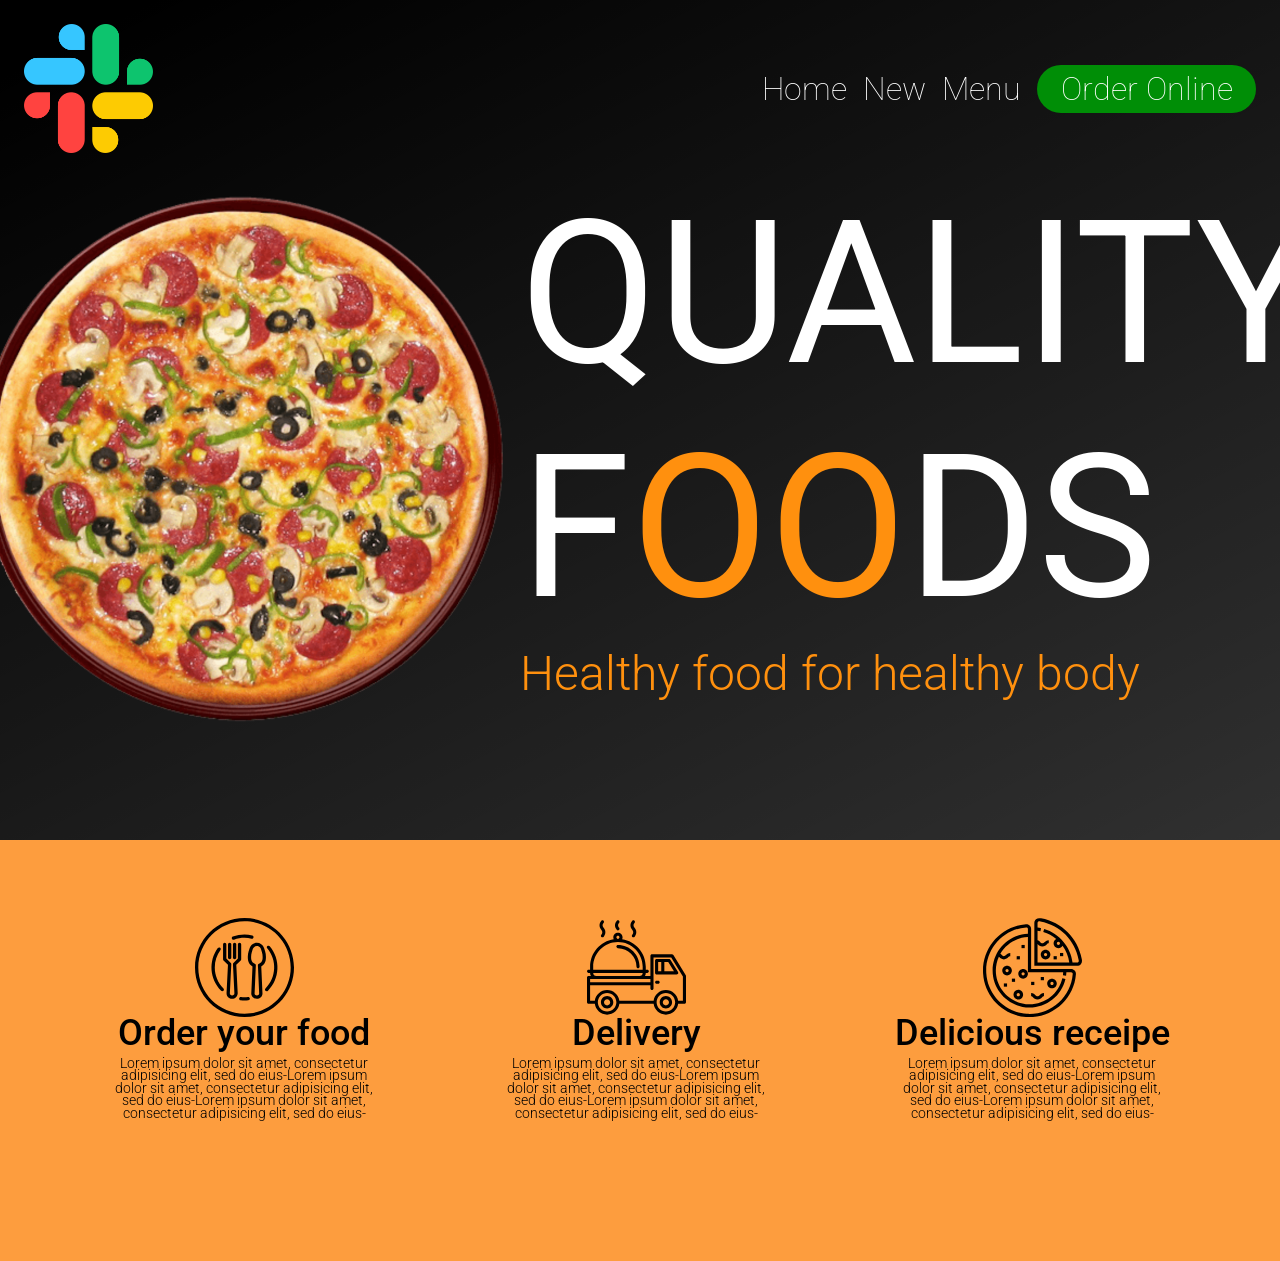
<file: pizza_web/index.html>
<!doctype html>
<html lang="en">
  <head>
    <meta charset="utf-8">
    <meta name="viewport" content="width=device-width, initial-scale=1">
    <title>Bootstrap demo</title>
    <link href="https://cdn.jsdelivr.net/npm/bootstrap@5.3.8/dist/css/bootstrap.min.css" rel="stylesheet" integrity="sha384-sRIl4kxILFvY47J16cr9ZwB07vP4J8+LH7qKQnuqkuIAvNWLzeN8tE5YBujZqJLB" crossorigin="anonymous">
    <link rel="stylesheet" href="style.css">
  </head>
  <body>
    <header>
        <div class="header_top p-4 d-flex justify-content-between">
            <div class="logo"><img src="./images/logo.svg" alt="logo"></div>
            <nav class="d-flex align-items-center gap-3">
                <a href="">Home</a>
                <a href="">New</a>
                <a href="">Menu</a>
                <button class="order_btn">Order Online</button>
            </nav>
        </div>
        <div class="header_bottom d-flex justify-content-center">
            <img src="./images/pizza.webp" alt="pizza" class="pizza_img">
            <div class="header_bottom_text">
                    <h1>QUALITY<br>F<span class="oo_letters">OO</span>DS</h1>
                    <h2>Healthy food for healthy body</h2>
            </div>
        </div>

    </header> 
    <main>
        <section class="services d-flex justify-content-around  px-5">
            <div class="content d-flex flex-column align-content-center">
                <img src="./images/order-1 1.svg" alt="" class="order_img">
                <h3>Order your food</h3>
                <p>Lorem ipsum dolor sit amet, consectetur adipisicing elit, sed do eius-Lorem ipsum dolor sit amet, consectetur adipisicing elit, sed do eius-Lorem ipsum dolor sit amet, consectetur adipisicing elit, sed do eius-</p>
            </div>
            <div class="content d-flex flex-column align-content-center">
                <img src="./images/order-2 2.svg" alt="" class="order_img">
                <h3>Delivery</h3>
                <p>Lorem ipsum dolor sit amet, consectetur adipisicing elit, sed do eius-Lorem ipsum dolor sit amet, consectetur adipisicing elit, sed do eius-Lorem ipsum dolor sit amet, consectetur adipisicing elit, sed do eius-</p>
            </div>
            <div class="content d-flex flex-column align-content-center">
                <img src="./images/order-3 2.svg" alt="" class="order_img">
                <h3>Delicious receipe</h3>
                <p>Lorem ipsum dolor sit amet, consectetur adipisicing elit, sed do eius-Lorem ipsum dolor sit amet, consectetur adipisicing elit, sed do eius-Lorem ipsum dolor sit amet, consectetur adipisicing elit, sed do eius-</p>
            </div>
        </section>
    </main>   






    <script src="https://cdn.jsdelivr.net/npm/bootstrap@5.3.8/dist/js/bootstrap.bundle.min.js" integrity="sha384-FKyoEForCGlyvwx9Hj09JcYn3nv7wiPVlz7YYwJrWVcXK/BmnVDxM+D2scQbITxI" crossorigin="anonymous"></script>
  </body>
</html>
</file>
<file: pizza_web/style.css>
@import url('https://fonts.googleapis.com/css2?family=Roboto:ital,wght@0,100..900;1,100..900&display=swap');


:root{
    font-family: Roboto;
}
header{
    background: linear-gradient(153.43deg, rgba(0, 0, 0, 1) 5.28%,rgba(0, 0, 0, 0.81) 100%);
    padding-bottom:108px;
}
.logo img{
    width: 129px;
    height: 129px;
}

nav a, nav button{
    color: rgba(255, 255, 255, 1);
    font-family: "Roboto";
    font-size: 32px;
    font-weight: 100;
    line-height: 38px;
    letter-spacing: 0%;
    text-align: left;
    text-decoration: none;
}
.order_btn{
    /* Rectangle 1 */
    width: 219px;
    height: 48px;
    border-radius: 27px;
    background: rgba(0, 142, 6, 1);
    text-align: center;
    border:none;
}

.header_bottom h1{
    font-family: "Roboto";
    font-style: Regular;
    font-size: 200px;
    font-weight: 400;
    line-height: 234px;
    letter-spacing: -6%;
    text-align: left;
    color: #FFFFFF;
}
.header_bottom h2{
    color: rgba(255, 144, 14, 1);
    font-family: "Roboto";
    font-style: Light;
    font-size: 48px;
    font-weight: 300;
    line-height: 89.69%;
    letter-spacing: 7%;
    text-align: left;
    color:#FF900E;
    
}

.oo_letters{
    color: #FF900E
}

.services{
    height: 421px;
    background: #fd9d3e;
    padding-top: 78px;
    padding-bottom: 78px;
    h3{
        color: rgba(0, 0, 0, 1);
        font-family: "Roboto";
        font-size: 36px;
        font-weight: 500;
        line-height: 89.69%;
        letter-spacing: -1.5%;
        text-align: center;
    }
    p{
        color: rgba(0, 0, 0, 1);
        font-family: "Roboto";
        width: 268px;
        margin:0 auto;
       
        font-size: 14px;
        font-weight: 300;
        line-height: 89.69%;
        letter-spacing: -1.5%;
        text-align: center;
    }
}
.order_img{
    width: 99px;
    height: 99px;
    margin:0 auto
}
</file>
